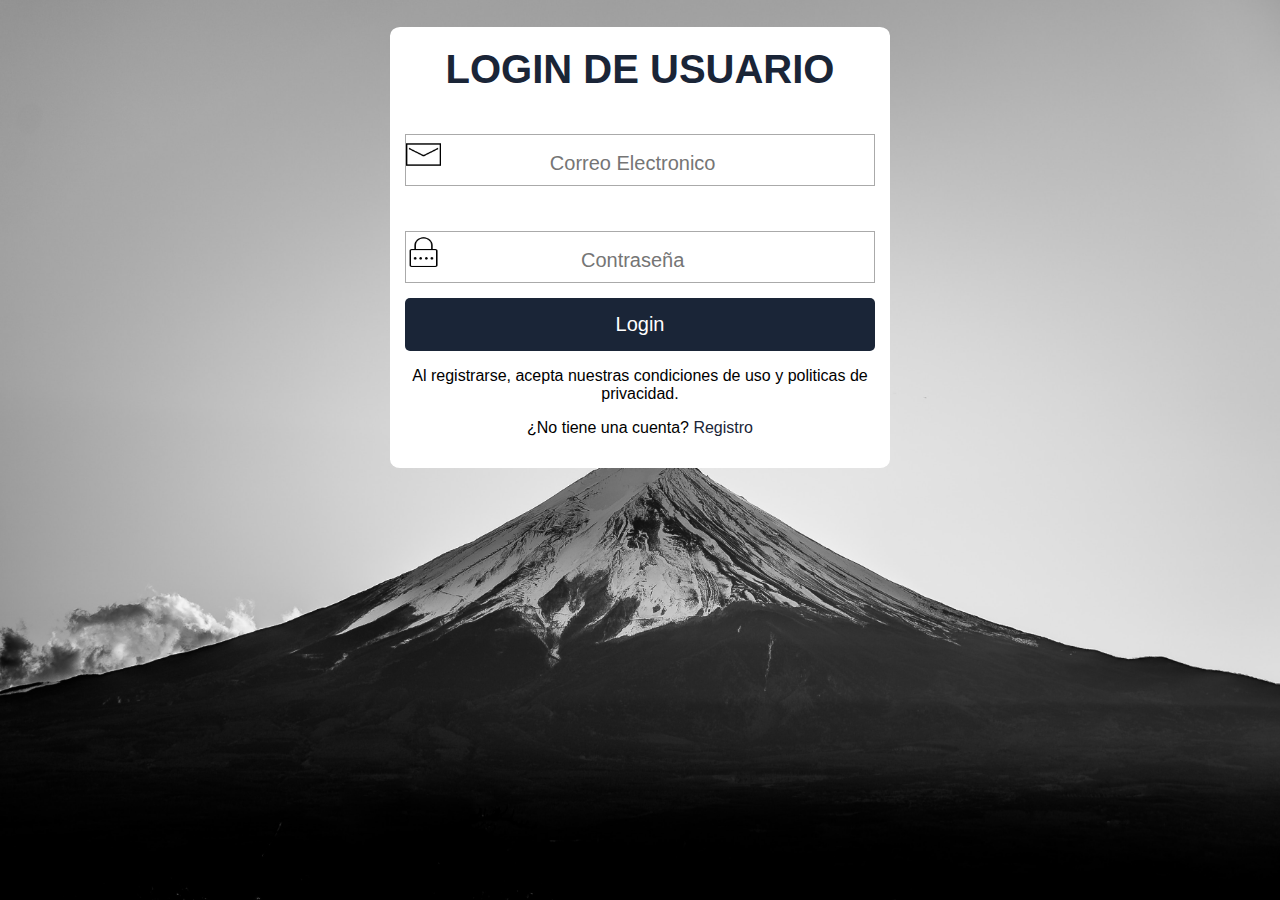
<file: index.html>
<!DOCTYPE html>
<html lang="en">
<head>
    <meta charset="UTF-8">
    <meta name="viewport" content="width=device-width, initial-scale=1.0">
    <link rel="stylesheet" href="style.css">
    <title>Login</title>
</head>
<body>
    <form class="formulario">
    <h1>LOGIN DE USUARIO</h1>
        
        <div class="contenedor">
            <div class="input-contenedor">
                <img class="icon" src="icon/mail.png"/>
                <input type="text" placeholder="Correo Electronico">
            </div>
        </div>

        <div class="contenedor">
            <div class="input-contenedor">
                <img class="icon" src="icon/cont.png"/>
                <input type="password" placeholder="Contraseña">
            </div>
            <input type="submit" value="Login" class="button">
            <p>Al registrarse, acepta nuestras condiciones de uso y politicas de privacidad.</p>
            <p>¿No tiene una cuenta? <a class="link" href="registro.html">Registro</a></p>
        </div>
    
    </form>
</body>
</html>
</file>
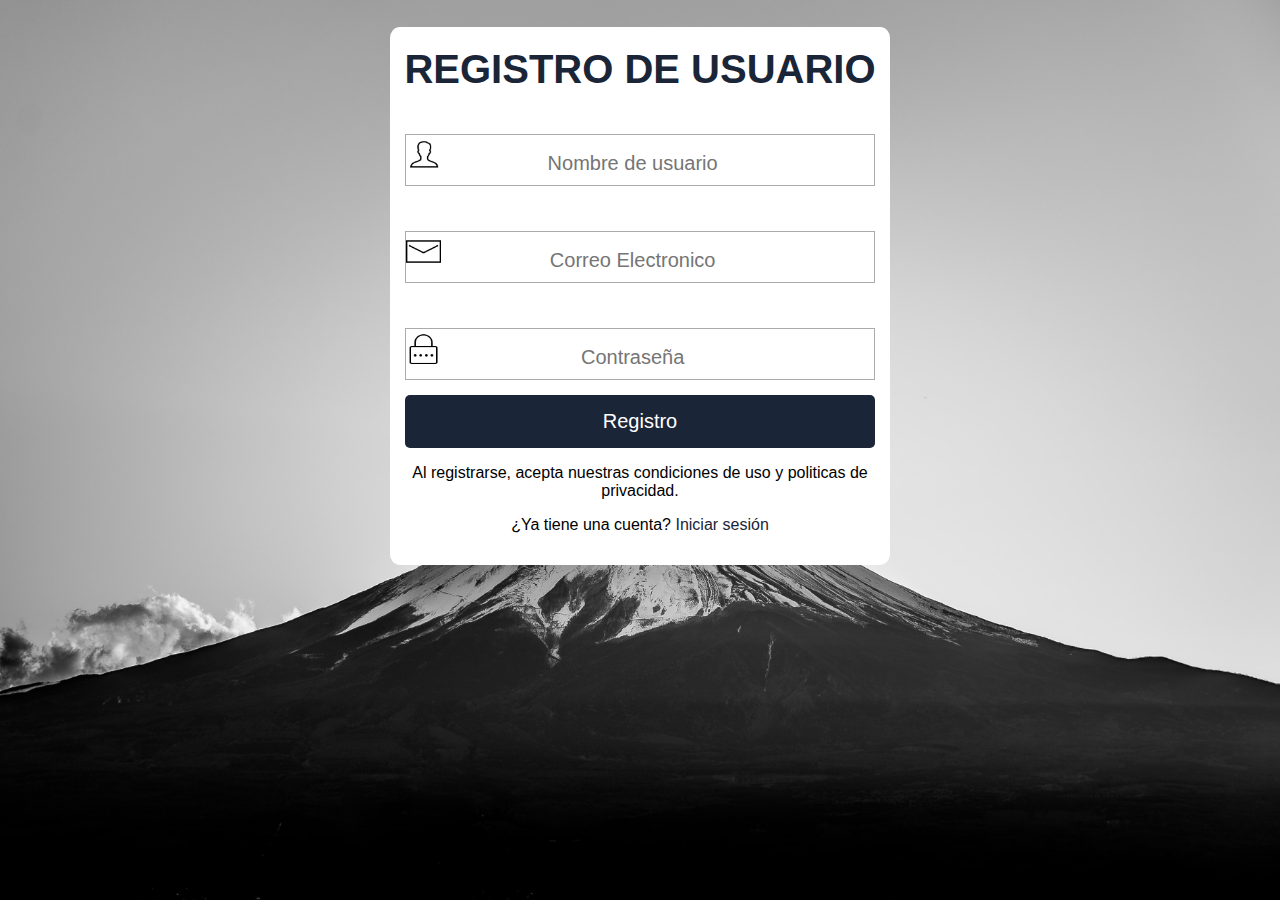
<file: registro.html>
<!DOCTYPE html>
<html lang="en">
<head>
    <meta charset="UTF-8">
    <meta name="viewport" content="width=device-width, initial-scale=1.0">
    <link rel="stylesheet" href="style.css">
    <title>Registro</title>
</head>
<body>
    <form class="formulario">
        <h1>REGISTRO DE USUARIO</h1>
        <div class="contenedor">
            <div class="input-contenedor">
                <img class="icon" src="icon/usu.png"/>
                <input type="text" placeholder="Nombre de usuario">
            </div>
        </div>

        <div class="contenedor">
            <div class="input-contenedor">
                <img class="icon" src="icon/mail.png"/>
                <input type="text" placeholder="Correo Electronico">
            </div>
        </div>

        <div class="contenedor">
            <div class="input-contenedor">
                <img class="icon" src="icon/cont.png"/>
                <input type="password" placeholder="Contraseña">
            </div>
            <input type="submit" value="Registro" class="button">
            <p>Al registrarse, acepta nuestras condiciones de uso y politicas de privacidad.</p>
            <p>¿Ya tiene una cuenta? <a class="link" href="index.html">Iniciar sesión</a></p>
        </div>
        
    </form>
</body>
</html>
</file>
<file: style.css>
*{
    box-sizing: border-box;
}
body{
    font-family: Arial, Helvetica, sans-serif;
    margin: 0px;
    background: url(img/fondo.jpg);
    background-repeat: no-repeat;
    background-attachment: fixed;
    background-size: 100% 100%;

}
.contenedor{
    width: 100%;
    padding: 15px;

}
.formulario{
    background-color: #ffff;
    margin-top: 100px;

}
h1{
    padding-top: 20px;
    text-align: center;
    color: #1a2537;
    font-size: 40px;
}
img{
    padding-top: 4px;
    width: 35px;
    height: 35px;
    text-align: center;
}
input[type="text"], input[type="password"]{
    text-align: center;
    font-size: 20px;
    width: 80%;
    padding: 10px;
    border: none;
    

}
.input-contenedor{
    margin-bottom: 15px;
    border: 1px solid #aaa;

}
.button{
    border: none;
    width: 100%;
    font-size: 20px;
    color: white;
    background-color: #1a2537;
    padding: 15px 20px;
    border-radius: 5px;
    cursor: pointer;
}
.button:hover{
    background-color: cadetblue;
}
p{
    text-align: center;
}
.link{
    text-decoration: none;
    color: #1a2537;
    font-weight: 600px;
}
.link:hover{
    color: cadetblue;
}
@media(min-width: 768px){
    .formulario{
        margin-top: 150px;
        width: 500px;
        margin: auto;
        border-radius: 2%;
    }
}
</file>
